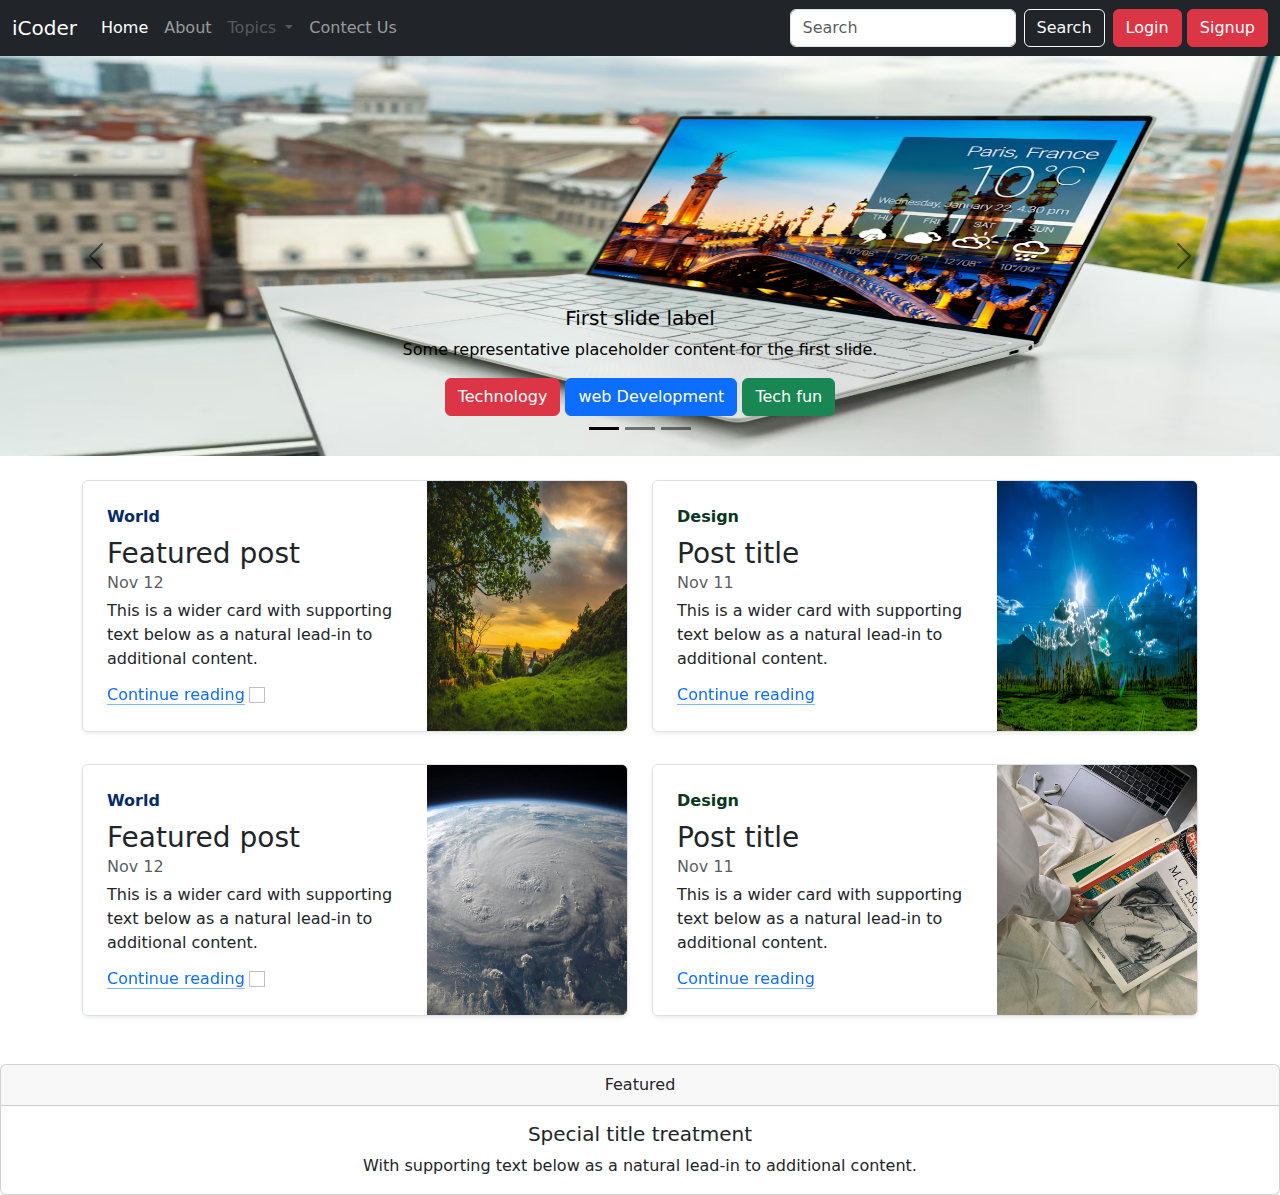
<file: index.html>
<!doctype html>
<html lang="en">

<head>
  <meta charset="utf-8">
  <meta name="viewport" content="width=device-width, initial-scale=1">
  <link href="https://cdn.jsdelivr.net/npm/bootstrap@5.3.3/dist/css/bootstrap.min.css" rel="stylesheet"
    integrity="sha384-QWTKZyjpPEjISv5WaRU9OFeRpok6YctnYmDr5pNlyT2bRjXh0JMhjY6hW+ALEwIH" crossorigin="anonymous">
  <link rel="stylesheet" href="index.css">

  <title>Bootstrap demo</title>
</head>

<body>
  <nav class="navbar navbar-expand-lg bg-dark navbar-dark">





    <div class="container-fluid">
      <a class="navbar-brand" href="#">iCoder</a>
      <button class="navbar-toggler" type="button" data-bs-toggle="collapse" data-bs-target="#navbarSupportedContent"
        aria-controls="navbarSupportedContent" aria-expanded="false" aria-label="Toggle navigation">
        <span class="navbar-toggler-icon"></span>
      </button>
      <div class="collapse navbar-collapse" id="navbarSupportedContent">
        <ul class="navbar-nav me-auto mb-2 mb-lg-0">
          <li class="nav-item">
            <a class="nav-link disabled active" aria-current="page" href="#">Home</a>
          </li>
          <li class="nav-item">
            <a class="nav-link " href="about.html">About</a>
          </li>
          <li class="nav-item dropdown">
            <a class="nav-link dropdown-toggle disabled" href="#" role="button" data-bs-toggle="dropdown"
              aria-expanded="false">
              Topics
            </a>
            <ul class="dropdown-menu">
              <li><a class="dropdown-item" href="#">Action</a></li>
              <li><a class="dropdown-item" href="#">Another action</a></li>
              <li>
                <hr class="dropdown-divider">
              </li>
              <li><a class="dropdown-item" href="#">Something else here</a></li>
            </ul>
          </li>
          <li class="nav-item">
            <a class="nav-link " href="contect.html">Contect Us</a>
          </li>
        </ul>
        <form class="d-flex" role="search">
          <input class="form-control me-2" type="search" placeholder="Search" aria-label="Search">
          <button class="btn btn-outline-light" type="submit">Search</button>
        </form>
        <div class="ms-2">
          <button class="btn btn-danger" data-bs-toggle="modal" data-bs-target="#LoginModal">Login</button>
          <button class="btn btn-danger" data-bs-toggle="modal" data-bs-target="#SignupModal">Signup</button>

        </div>
      </div>
    </div>
  </nav>

  <!-- Log In Modal -->

 

<!-- Modal -->
<div class="modal fade" id="LoginModal" data-bs-backdrop="static" data-bs-keyboard="false" tabindex="-1" aria-labelledby="LoginModal" aria-hidden="true">
  <div class="modal-dialog">
    <div class="modal-content">
      <div class="modal-header">
        <h1 class="modal-title fs-5" id="staticBackdropLabel">Login to Icoder</h1>
        <button type="button" class="btn-close" data-bs-dismiss="modal" aria-label="Close"></button>
      </div>
      <div class="modal-body">
        <form>
          <div class="mb-3">
            <label for="exampleInputEmail1" class="form-label">Email address</label>
            <input type="email" class="form-control" id="exampleInputEmail1" aria-describedby="emailHelp">
            <div id="emailHelp" class="form-text">We'll never share your email with anyone else.</div>
          </div>
          <div class="mb-3">
            <label for="exampleInputPassword1" class="form-label">Password</label>
            <input type="password" class="form-control" id="exampleInputPassword1">
          </div>
          <div class="mb-3 form-check">
            <input type="checkbox" class="form-check-input" id="exampleCheck1">
            <label class="form-check-label" for="exampleCheck1">Check me out</label>
          </div>
          <button type="submit" class="btn btn-primary">Login</button>
        </form>
      </div>
      <div class="modal-footer">
        <button type="button" class="btn btn-secondary" data-bs-dismiss="modal">Close</button>
        
      </div>
    </div>
  </div>
</div>

<!-- Sign Up modal -->

 


<!-- Modal -->
<div class="modal fade" id="SignupModal" data-bs-backdrop="static" data-bs-keyboard="false" tabindex="-1" aria-labelledby="SignupModal" aria-hidden="true">
  <div class="modal-dialog">
    <div class="modal-content">
      <div class="modal-header">
        <h1 class="modal-title fs-5" id="staticBackdropLabel">Signup to Icoder</h1>
        <button type="button" class="btn-close" data-bs-dismiss="modal" aria-label="Close"></button>
      </div>
      <div class="modal-body">
      
        <form>
          <div class="mb-3">
            <label for="exampleInputEmail1" class="form-label">Email address</label>
            <input type="email" class="form-control" id="exampleInputEmail1" aria-describedby="emailHelp">
            <div id="emailHelp" class="form-text">We'll never share your email with anyone else.</div>
          </div>
          <div class="mb-3">
            <label for="exampleInputPassword1" class="form-label">Password</label>
            <input type="password" class="form-control" id="exampleInputPassword1">
          </div>
          <div class="mb-3">
            <label for="exampleInputPassword1" class="form-label">Confirm Password</label>
            <input type="password" class="form-control" id="exampleInputPassword1">
          </div>
          <button type="submit" class="btn btn-primary">Signup</button>
        </form>
      </div>
      <div class="modal-footer">
        <button type="button" class="btn btn-secondary" data-bs-dismiss="modal">Close</button>
        
      </div>



      </div>
      <div class="modal-footer">
        <button type="button" class="btn btn-secondary" data-bs-dismiss="modal">Close</button>
      
      </div>
    </div>
  </div>
</div>



  <div id="carouselExampleDark" class="carousel carousel-dark slide">
    <div class="carousel-indicators">
      <button type="button" data-bs-target="#carouselExampleDark" data-bs-slide-to="0" class="active"
        aria-current="true" aria-label="Slide 1"></button>
      <button type="button" data-bs-target="#carouselExampleDark" data-bs-slide-to="1" aria-label="Slide 2"></button>
      <button type="button" data-bs-target="#carouselExampleDark" data-bs-slide-to="2" aria-label="Slide 3"></button>
    </div>
    <div class="carousel-inner">
      <div class="carousel-item active" data-bs-interval="10000">
        <img src="5.avif" class="d-block w-100" alt="...">
        <div class="carousel-caption d-none d-md-block">
          <h5>First slide label</h5>
          <p>Some representative placeholder content for the first slide.</p>
          <div class="btn btn-danger">Technology</div>
          <div class="btn btn-primary">web Development</div>
          <div class="btn btn-success">Tech fun</div>
        </div>
      </div>
      <div class="carousel-item" data-bs-interval="2000">
        <img src="2.jpg" class="d-block w-100" alt="...">
        <div class="carousel-caption d-none d-md-block">
          <h5>Second slide label</h5>
          <p>Some representative placeholder content for the second slide.</p>
          <div class="btn btn-danger">Technology</div>
          <div class="btn btn-primary">web Development</div>
          <div class="btn btn-success">Tech fun</div>
        </div>
      </div>
      <div class="carousel-item">
        <img src="1.jpg" class="d-block w-100" alt="...">
        <div class="carousel-caption d-none d-md-block">
          <h5>Third slide label</h5>
          <p>Some representative placeholder content for the third slide.</p>
          <div class="btn btn-danger">Technology</div>
          <div class="btn btn-primary">web Development</div>
          <div class="btn btn-success">Tech fun</div>
        </div>
      </div>
    </div>
    <button class="carousel-control-prev" type="button" data-bs-target="#carouselExampleDark" data-bs-slide="prev">
      <span class="carousel-control-prev-icon" aria-hidden="true"></span>
      <span class="visually-hidden">Previous</span>
    </button>
    <button class="carousel-control-next" type="button" data-bs-target="#carouselExampleDark" data-bs-slide="next">
      <span class="carousel-control-next-icon" aria-hidden="true"></span>
      <span class="visually-hidden">Next</span>
    </button>
  </div>

  <!-- Thumbnail container -->
  <div class="container my-4">

    <div class="row mb-2">
      <div class="col-md-6">
        <div class="row g-0 border rounded overflow-hidden flex-md-row mb-4 shadow-sm h-md-250 position-relative">
          <div class="col p-4 d-flex flex-column position-static">
            <strong class="d-inline-block mb-2 text-primary-emphasis">World</strong>
            <h3 class="mb-0">Featured post</h3>
            <div class="mb-1 text-body-secondary">Nov 12</div>
            <p class="card-text mb-auto">This is a wider card with supporting text below as a natural lead-in to
              additional content.</p>
            <a href="#" class="icon-link gap-1 icon-link-hover stretched-link">
              Continue reading
              <img class="bi">
              <use xlink:href="#chevron-right"></use>
              </img>
            </a>
          </div>
          <div class="col-auto d-none d-lg-block">
            <img class="bd-placeholder-img" width="200" height="250" src="tumbnail (1).jpg" alt="">
          </div>
        </div>
      </div>
      <div class="col-md-6">
        <div class="row g-0 border rounded overflow-hidden flex-md-row mb-4 shadow-sm h-md-250 position-relative">
          <div class="col p-4 d-flex flex-column position-static">
            <strong class="d-inline-block mb-2 text-success-emphasis">Design</strong>
            <h3 class="mb-0">Post title</h3>
            <div class="mb-1 text-body-secondary">Nov 11</div>
            <p class="mb-auto">This is a wider card with supporting text below as a natural lead-in to additional
              content.</p>
            <a href="#" class="icon-link gap-1 icon-link-hover stretched-link">
              Continue reading
              <svg class="bi">
                <use xlink:href="#chevron-right"></use>
              </svg>
            </a>
          </div>
          <div class="col-auto d-none d-lg-block">
            <img class="bd-placeholder-img" width="200" height="250" src="tumbnail2.jpg" alt="">
          </div>
        </div>
      </div>
    </div>


    <div class="row mb-2">
      <div class="col-md-6">
        <div class="row g-0 border rounded overflow-hidden flex-md-row mb-4 shadow-sm h-md-250 position-relative">
          <div class="col p-4 d-flex flex-column position-static">
            <strong class="d-inline-block mb-2 text-primary-emphasis">World</strong>
            <h3 class="mb-0">Featured post</h3>
            <div class="mb-1 text-body-secondary">Nov 12</div>
            <p class="card-text mb-auto">This is a wider card with supporting text below as a natural lead-in to
              additional content.</p>
            <a href="#" class="icon-link gap-1 icon-link-hover stretched-link">
              Continue reading
              <img class="bi">
              <use xlink:href="#chevron-right"></use>
              </img>
            </a>
          </div>
          <div class="col-auto d-none d-lg-block">
            <img class="bd-placeholder-img" width="200" height="250" src="tumbnail3.jpg" alt="">
          </div>
        </div>
      </div>
      <div class="col-md-6">
        <div class="row g-0 border rounded overflow-hidden flex-md-row mb-4 shadow-sm h-md-250 position-relative">
          <div class="col p-4 d-flex flex-column position-static">
            <strong class="d-inline-block mb-2 text-success-emphasis">Design</strong>
            <h3 class="mb-0">Post title</h3>
            <div class="mb-1 text-body-secondary">Nov 11</div>
            <p class="mb-auto">This is a wider card with supporting text below as a natural lead-in to additional
              content.</p>
            <a href="#" class="icon-link gap-1 icon-link-hover stretched-link">
              Continue reading
              <svg class="bi">
                <use xlink:href="#chevron-right"></use>
              </svg>
            </a>
          </div>
          <div class="col-auto d-none d-lg-block">
            <img class="bd-placeholder-img" width="200" height="250" src="tumbnail4.jpg" alt="">
          </div>
        </div>
      </div>
    </div>


  </div>
  <!-- footer -->
  <div class="card text-center">
    <div class="card-header">
      Featured
    </div>
    <div class="card-body">
      <h5 class="card-title">Special title treatment</h5>
      <p class="card-text">With supporting text below as a natural lead-in to additional content.</p>

    </div>

  </div>

  <script src="https://cdn.jsdelivr.net/npm/bootstrap@5.3.3/dist/js/bootstrap.bundle.min.js"
    integrity="sha384-YvpcrYf0tY3lHB60NNkmXc5s9fDVZLESaAA55NDzOxhy9GkcIdslK1eN7N6jIeHz"
    crossorigin="anonymous"></script>
</body>

</html>
</file>
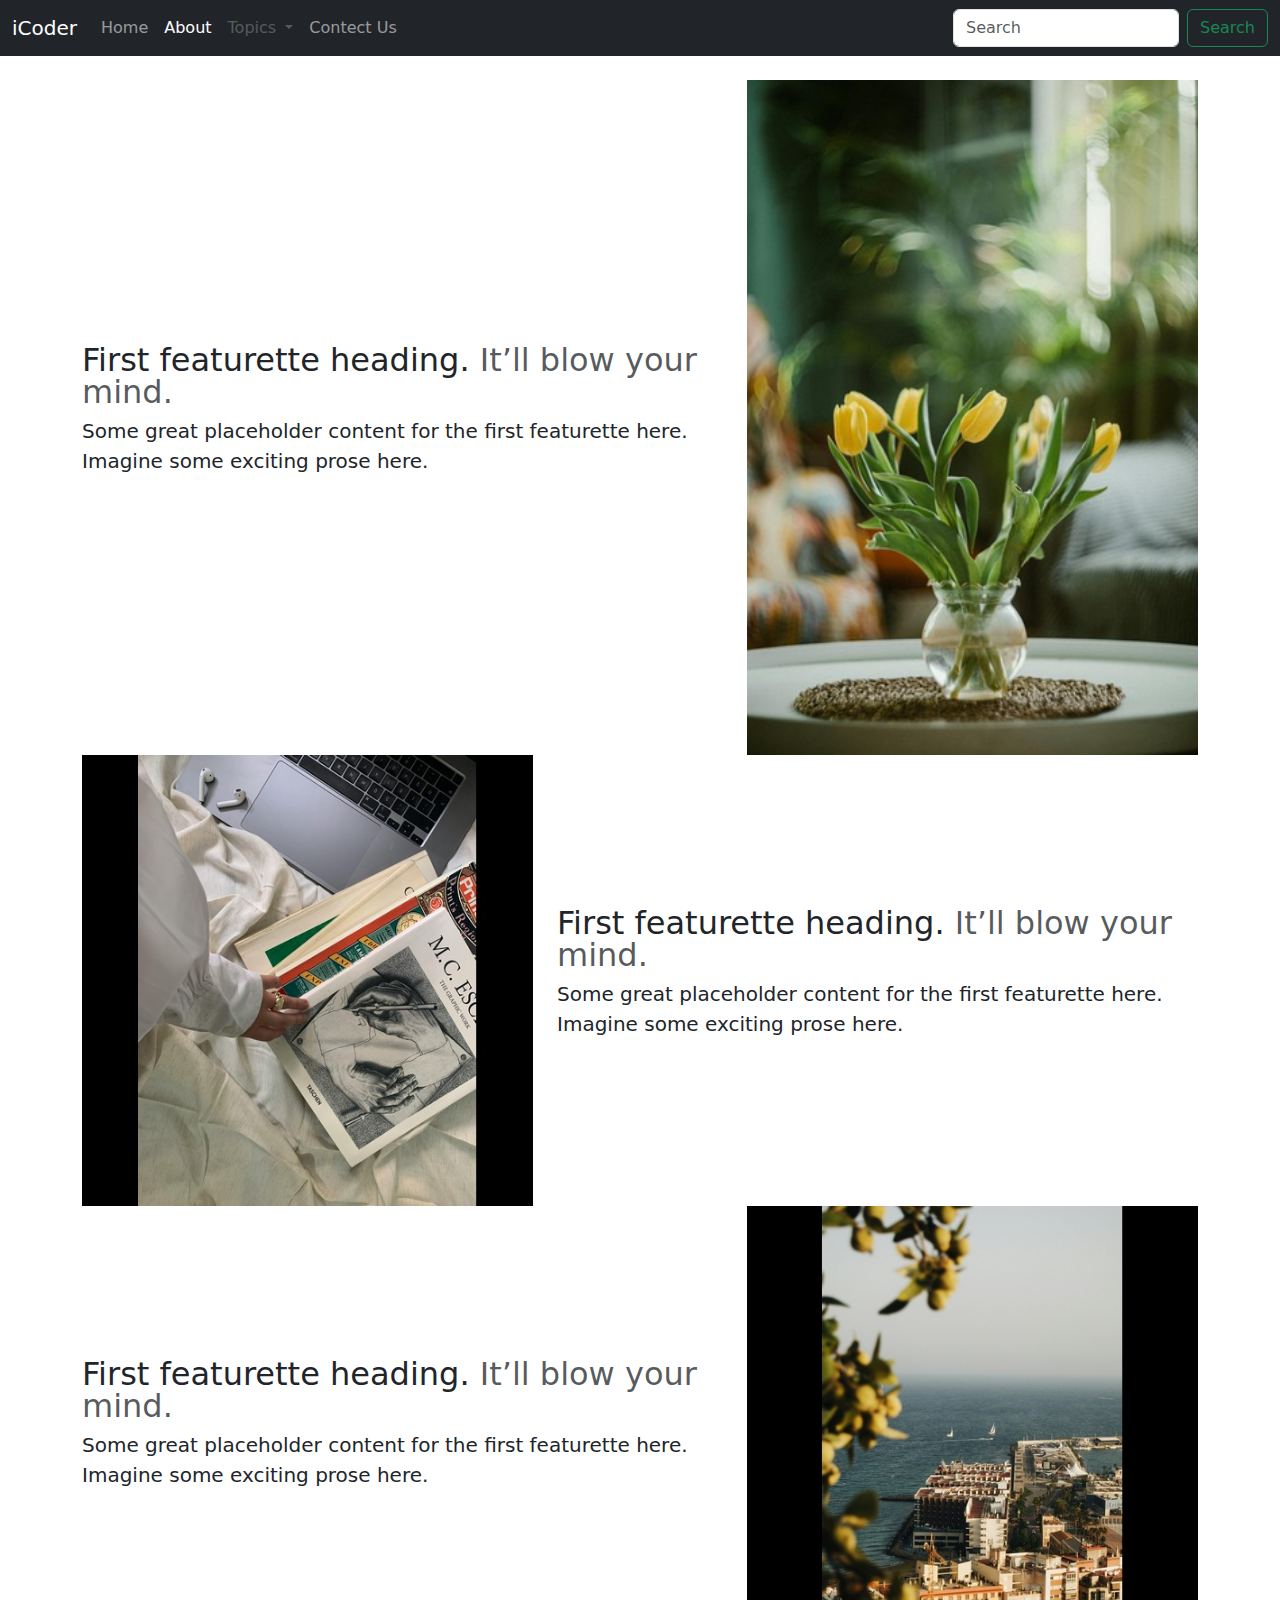
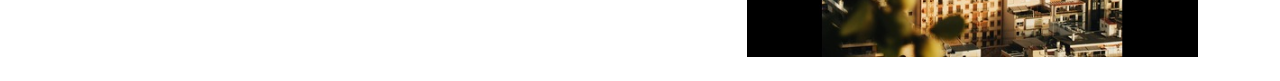
<file: about.html>
<!doctype html>
<html lang="en">

<head>
    <meta charset="utf-8">
    <meta name="viewport" content="width=device-width, initial-scale=1">
    <link href="https://cdn.jsdelivr.net/npm/bootstrap@5.3.3/dist/css/bootstrap.min.css" rel="stylesheet"
        integrity="sha384-QWTKZyjpPEjISv5WaRU9OFeRpok6YctnYmDr5pNlyT2bRjXh0JMhjY6hW+ALEwIH" crossorigin="anonymous">
    <link rel="stylesheet" href="index.css">

    <title>Bootstrap demo</title>
</head>

<body>
    <nav class="navbar navbar-expand-lg bg-dark navbar-dark">





        <div class="container-fluid">
            <a class="navbar-brand" href="#">iCoder</a>
            <button class="navbar-toggler" type="button" data-bs-toggle="collapse"
                data-bs-target="#navbarSupportedContent" aria-controls="navbarSupportedContent" aria-expanded="false"
                aria-label="Toggle navigation">
                <span class="navbar-toggler-icon"></span>
            </button>
            <div class="collapse navbar-collapse" id="navbarSupportedContent">
                <ul class="navbar-nav me-auto mb-2 mb-lg-0">
                    <li class="nav-item">
                        <a class="nav-link " aria-current="page" href="index.html">Home</a>
                    </li>
                    <li class="nav-item">
                        <a class="nav-link disabled active" href="about.html">About</a>
                    </li>
                    <li class="nav-item dropdown">
                        <a class="nav-link dropdown-toggle disabled" href="#" role="button" data-bs-toggle="dropdown"
                            aria-expanded="false">
                            Topics
                        </a>
                        <ul class="dropdown-menu">
                            <li><a class="dropdown-item" href="#">Action</a></li>
                            <li><a class="dropdown-item" href="#">Another action</a></li>
                            <li>
                                <hr class="dropdown-divider">
                            </li>
                            <li><a class="dropdown-item" href="#">Something else here</a></li>
                        </ul>
                    </li>
                    <li class="nav-item">
                        <a class="nav-link" href="contect.html">Contect Us</a>
                    </li>
                </ul>
                <form class="d-flex" role="search">
                    <input class="form-control me-2" type="search" placeholder="Search" aria-label="Search">
                    <button class="btn btn-outline-success" type="submit">Search</button>
                </form>
            </div>
        </div>
    </nav>

    <!-- about section -->

    <div class="container my-4">
        <div class="row featurette d-flex justify-content-center align-items-center">
            <div class="col-md-7 order-md-2">
                <h2 class="featurette-heading fw-normal lh-1">First featurette heading. <span
                        class="text-body-secondary">It’ll blow your mind.</span></h2>
                <p class="lead">Some great placeholder content for the first featurette here. Imagine some exciting
                    prose here.</p>
            </div>
            <div class="col-md-5 order-md-2">
                <img src="about1.jpg"
                    class="bd-placeholder-img bd-placeholder-img-lg featurette-image img-fluid mx-auto" width="500"
                    height="500" alt="">
            </div>
        </div>

        <div class="row featurette d-flex justify-content-center align-items-center">
            <div class="col-md-7 order-md-2">
                <h2 class="featurette-heading fw-normal lh-1">First featurette heading. <span
                        class="text-body-secondary">It’ll blow your mind.</span></h2>
                <p class="lead">Some great placeholder content for the first featurette here. Imagine some exciting
                    prose here.</p>
            </div>
            <div class="col-md-5">
                <img src="about2.jpg" class="img-fluid">
            </div>
        </div>

        <div class="row featurette d-flex justify-content-center align-items-center">
            <div class="col-md-7  ">
                <h2 class="featurette-heading fw-normal lh-1">First featurette heading. <span
                        class="text-body-secondary">It’ll blow your mind.</span></h2>
                <p class="lead">Some great placeholder content for the first featurette here. Imagine some exciting
                    prose here.</p>
            </div>
            <div class="col-md-5 order-md-1">
                <img src="about3.jpg" class="img-fluid">
            </div>
        </div>



    </div>
    <script src="https://cdn.jsdelivr.net/npm/bootstrap@5.3.3/dist/js/bootstrap.bundle.min.js"
        integrity="sha384-YvpcrYf0tY3lHB60NNkmXc5s9fDVZLESaAA55NDzOxhy9GkcIdslK1eN7N6jIeHz"
        crossorigin="anonymous"></script>
</body>

</html>
</file>
<file: index.css>
.carousel-item img {
    height: 400px;
}
</file>
